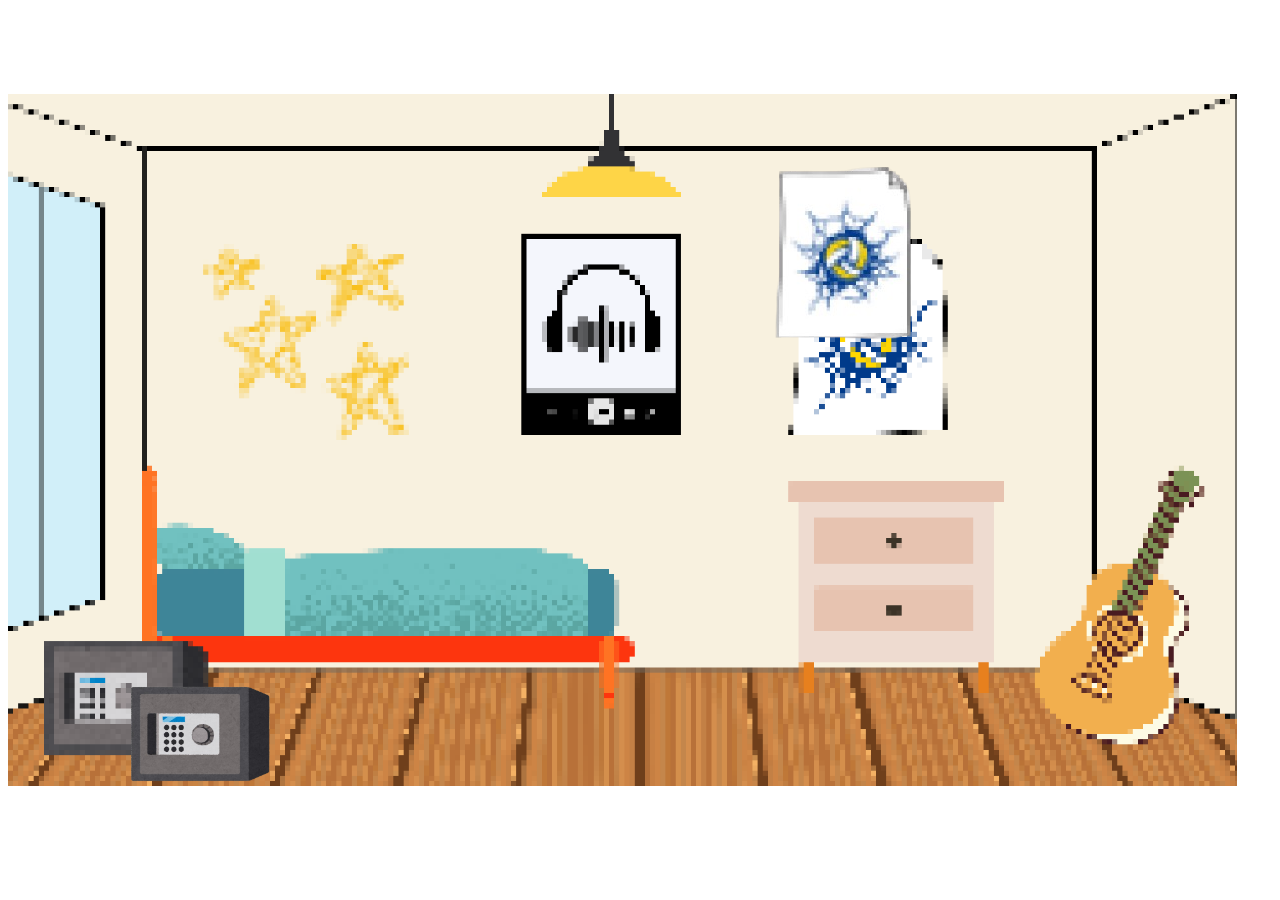
<file: index.html>
<!DOCTYPE html>
<html lang="pt-br">
<head>
    <meta charset="UTF-8">
    <meta name="viewport" content="width=device-width, initial-scale=1.0">
    <title>Jogo</title>
    <link rel="stylesheet" href="oi.css">
</head>
<body>
    <div id="fundo">
        <img src="jogo.png" alt="Imagem do jogo">
    </div>
    <div id="quarto">
        <div id="desenho" class="desenho" onclick="funcaoDesenho()">
            <img src="desenho-removebg-preview.png" alt="estampa">
        </div>
        <div id="cofre" class="cofre" onclick="funcaoCofre()">
            <img src="cofre__1_-removebg-preview.png" alt="cofre">
        </div>
    </div>

    <div id="overlay">
        <div id="popup">
            <span id="popup-text"></span>
            <button onclick="closePopup()">Fechar</button>
        </div>
    </div>

    <script src="o.js"></script>
</body>
</html>
</file>
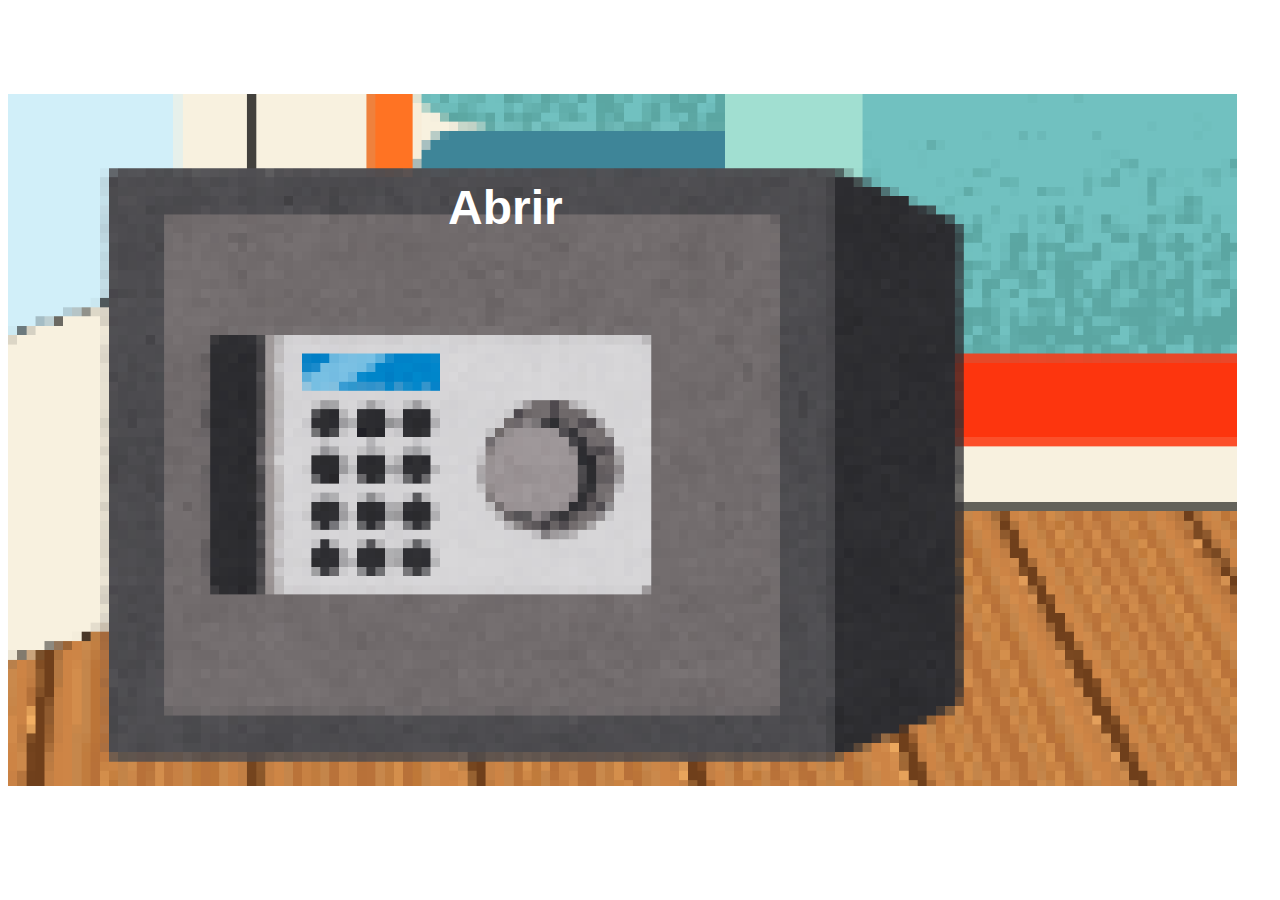
<file: cofre.html>
<!DOCTYPE html>
<html lang="en">
<head>
    <meta charset="UTF-8">
    <meta name="viewport" content="width=device-width, initial-scale=1.0">
    <link rel="stylesheet" href="oi.css">
    <title>Jogo</title>
</head>
<body>
    <div id="fundo">
        <img src="cofre.png" alt="Imagem do jogo" onclick="voltar()">
    </div>
    <a href="cofre2.html">Abrir</a>
    <script src="o.js"></script>
</body>
</html>
</file>
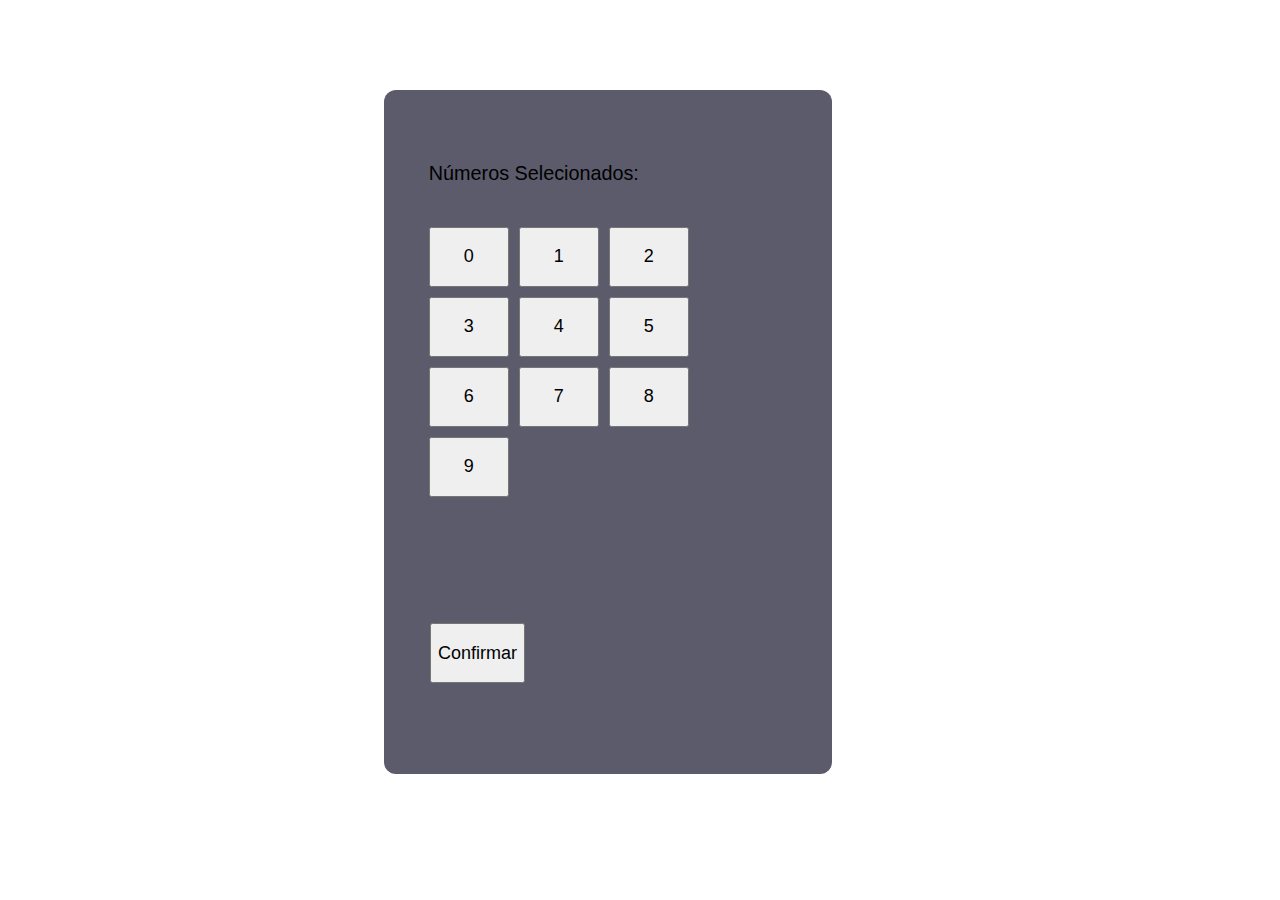
<file: cofre2.html>
<!DOCTYPE html>
<html lang="pt">
<head>
    <meta charset="UTF-8">
    <meta name="viewport" content="width=device-width, initial-scale=1.0">
    <title>Jogo</title>
    <link rel="stylesheet" href="oi.css">
    <script>
        let numerosSelecionados = '';

        function adicionarNumero(numero) {
            if (numerosSelecionados.length < 4) {
                numerosSelecionados += numero;
                document.getElementById('display-numeros').innerText = numerosSelecionados;
            }
        }

        function confirmarVoto() {
            // Verifica se os números selecionados são iguais a 2910
            if (numerosSelecionados === '2910') {
                showPopup("Feliz aniversário Lais! Sinceramente não conseguiria escrever o quanto sua amizade é importante pra mim!(a tela é pequenaksks) Queria te desejar tudo de bom nesse dia especial(aff tu nasceukkkkk) e que você realize todos os seus sonhos. PS: E que você tenha mais saúde! 😂");
            } else {
                showPopup("Número incorreto. Tente novamente!");
            }
        }

        function showPopup(message) {
            // Cria o overlay e o popup com estilos diretamente no JavaScript
            const overlay = document.createElement('div');
            overlay.style.position = 'fixed';
            overlay.style.top = 0;
            overlay.style.left = 0;
            overlay.style.width = '100%';
            overlay.style.height = '100%';
            overlay.style.backgroundColor = 'rgba(0, 0, 0, 0.5)';
            overlay.style.display = 'flex';
            overlay.style.alignItems = 'center';
            overlay.style.justifyContent = 'center';
            overlay.style.zIndex = 1000;

            const popup = document.createElement('div');
            popup.style.backgroundColor = '#fff';
            popup.style.padding = '20px';
            popup.style.borderRadius = '10px';
            popup.style.boxShadow = '0 4px 8px rgba(0, 0, 0, 0.3)';
            popup.style.textAlign = 'center';
            popup.style.color = '#333';
            popup.style.width = '80%';
            popup.style.maxWidth = '400px';
            popup.innerText = message;

            const button = document.createElement('button');
            button.innerText = 'Fechar';
            button.style.marginTop = '18px';
            button.style.padding = '10px 10px';
            button.style.fontSize = '16px';
            button.style.backgroundColor = '#dc3545';
            button.style.color = '#fff';
            button.style.border = 'none';
            button.style.borderRadius = '5px';
            button.style.cursor = 'pointer';
            button.style.transition = 'background-color 0.3s';
            button.onmouseover = function() {
                button.style.backgroundColor = '#c82333';
            };
            button.onmouseout = function() {
                button.style.backgroundColor = '#dc3545';
            };
            button.onclick = function() {
                window.location.href = 'https://www.instagram.com/reel/DAt8lEpvyd7/?igsh=eHY3c3kwbXdjZnJs'; // Redireciona para a nova página
            };

            popup.appendChild(button);
            overlay.appendChild(popup);
            document.body.appendChild(overlay);
        }
    </script>
</head>
<body>
    <div id="urna">
        <div id="display">
            <div class="titulo">Números Selecionados: <span id="display-numeros"></span></div>
        </div>
        <form id="form" method="POST" action="o.js">
            <div id="botoes">
                <button type="button" onclick="adicionarNumero('0')">0</button>
                <button type="button" onclick="adicionarNumero('1')">1</button>
                <button type="button" onclick="adicionarNumero('2')">2</button>
                <button type="button" onclick="adicionarNumero('3')">3</button>
                <button type="button" onclick="adicionarNumero('4')">4</button>
                <button type="button" onclick="adicionarNumero('5')">5</button>
                <button type="button" onclick="adicionarNumero('6')">6</button>
                <button type="button" onclick="adicionarNumero('7')">7</button>
                <button type="button" onclick="adicionarNumero('8')">8</button>
                <button type="button" onclick="adicionarNumero('9')">9</button>
            </div>

            <div id="comandos">
                <button type="button" onclick="confirmarVoto()">Confirmar</button>
            </div>

            <input type="hidden" name="numeros" id="numeros-hidden" value="">
        </form>
    </div>
</body>
</html>
</file>
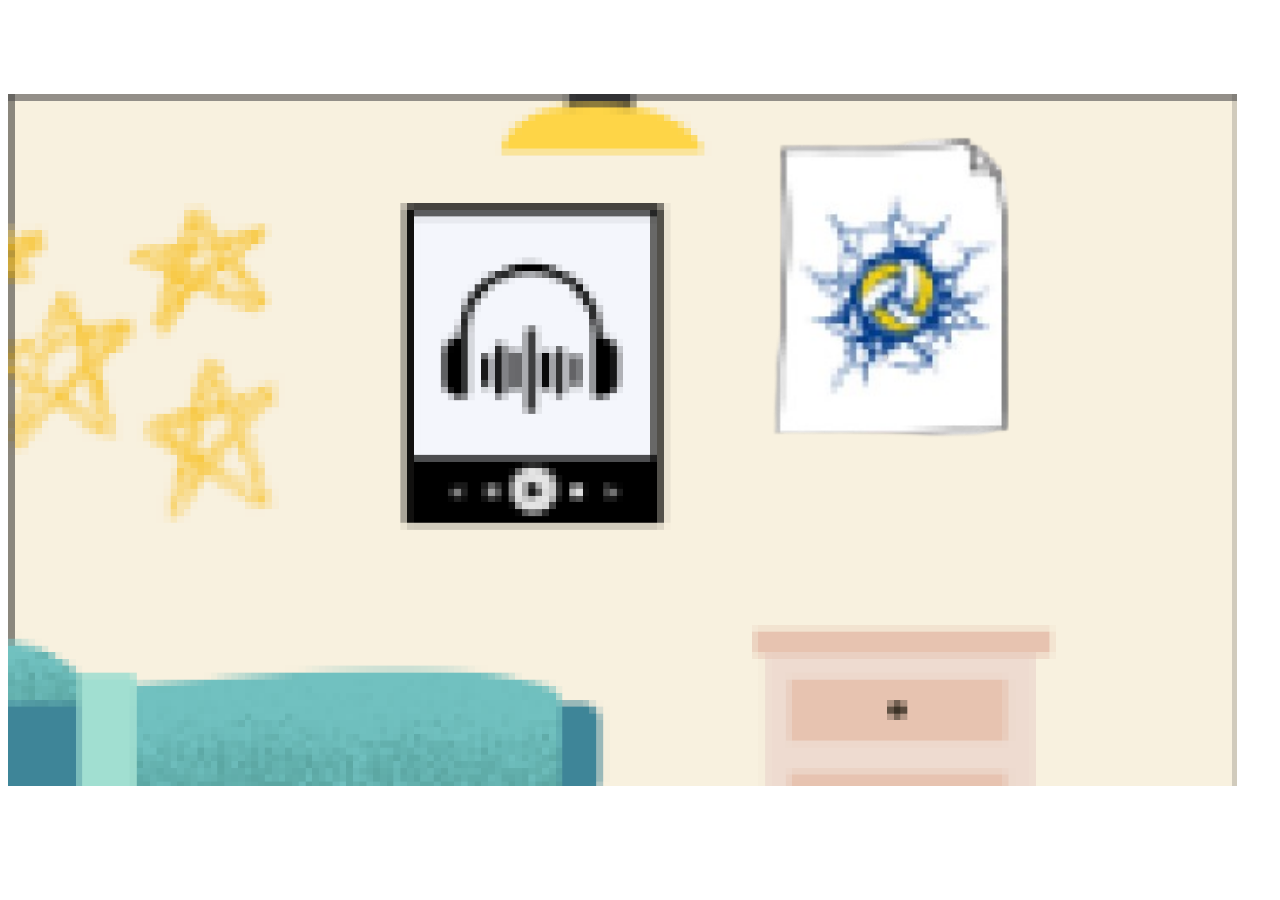
<file: desenho.html>
<!DOCTYPE html>
<html lang="en">
<head>
    <meta charset="UTF-8">
    <meta name="viewport" content="width=device-width, initial-scale=1.0">
    <link rel="stylesheet" href="oi.css">
    <title>Jogo</title>
</head>
<body>
    <div id="fundo">
        <img src="senha.png" alt="Imagem do jogo" onclick="voltar()">

        <div id="desenho2">
        <img src="desenho-removebg-preview.png" alt="estampa" onclick="senha1()">
        </div>
    </div>
    <script src="o.js"></script>
</body>
</html>
</file>
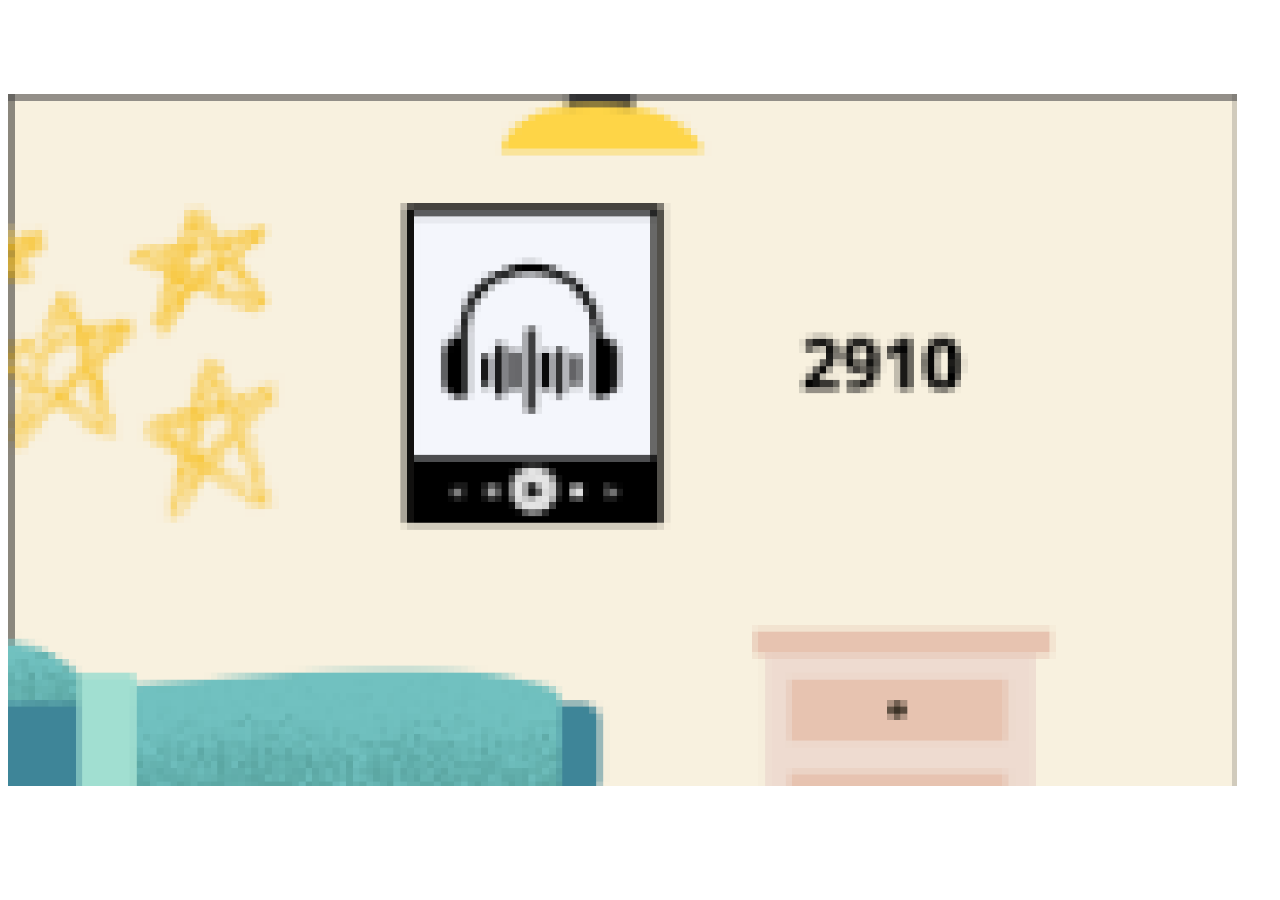
<file: desenho1.html>
<!DOCTYPE html>
<html lang="en">
<head>
    <meta charset="UTF-8">
    <meta name="viewport" content="width=device-width, initial-scale=1.0">
    <link rel="stylesheet" href="oi.css">
    <title>Jogo</title>
</head>
<body>
    <div id="fundo">
        <img src="senha.png" alt="Imagem do jogo" onclick="voltar()">
    </div>
    <script src="o.js"></script>
</body>
</html>
</file>
<file: oi.css>
#fundo {
    width: 96vw;    /* Define a largura da div como 100% da largura da janela */
    height: 96vh;   /* Define a altura da div como 100% da altura da janela */
    overflow: hidden; /* Garante que não haja rolagem */
}

#fundo img {
    width: 100%;          /* A imagem ocupará 100% da largura do contêiner */
    height: 100%;         /* A altura será ajustada proporcionalmente */
    max-height: 96vh;    /* Limita a altura da imagem ao tamanho da janela */
    object-fit: contain;    /* Garante que a imagem preencha o espaço sem distorções */
}

#urna {
    position: absolute;
    top: 10%;
    left: 30%;
    width: 35%;
    height: 76%; 
    border-radius: 12px;
    background-color: rgb(91, 91, 107);
    margin: auto;
    display: flex;
    justify-content: center;
    align-items: center;
}


.titulo {
    position: absolute;
    top: 10%;
    left: 10%;
    font-family: Arial, Helvetica, sans-serif;
    font-size: 110%;
}
#botoes {
    position: absolute;
    left: 10%;
    top: 20%;
    display: grid;
    grid-template-columns: repeat(3, 1fr);
    gap: 10px;
    max-width: 150px;
    margin: auto;
}
button{
    width: 80px;
    height: 60px;
    font-size: 18px;
}
#display {
    margin-top: 20px;
    text-align: center;
    font-size: 18px;
}
#display-numeros {
    font-size: 24px;
    font-weight: bold;
}
#comandos {
    position: absolute;
    left: 8%;
    top: 75%;
    margin-top: 20px;
    display: flex;
    justify-content: space-around;
    max-width: 250px;
    margin: 20px auto;
}
#comandos button {
    width: 90%;
    margin-left: 10px;
}


.desenho{
    position: absolute;
    top: 12%;
    left: 28.5%;
}

.cofre{
    position: absolute;
    top: 75%;
    left: 9%;
}

.cofre img{
    width: 30%;
}

a{
    position: absolute;
    top: 20%;
    left: 35%;
    font-family: Arial, Helvetica, sans-serif;
    font-size: 300%;
    text-decoration: none;
    font-weight: bold;
    color: white;
}


#desenho2{
    position: absolute;
    top: 4%;
    width: 90%;
    left: 5%;
}

#desenho3{
    position: absolute;
    top: 4%;
    width: 90%;
    left: 5%;
}

#room {
    display: grid;
    grid-template-columns: repeat(3, 1fr);
    gap: 20px;
    width: 300px;
    text-align: center;
}

.interactive {
    background-color: #444;
    padding: 20px;
    border-radius: 8px;
    cursor: pointer;
    transition: transform 0.2s;
}

.interactive:hover {
    transform: scale(1.05);
}

/* Popup */
#overlay {
    position: fixed;
    top: 0;
    left: 0;
    width: 100%;
    height: 100%;
    background: rgba(0, 0, 0, 0.8);
    display: none;
    justify-content: center;
    align-items: center;
}

#popup {
    background: #222;
    padding: 20px;
    border-radius: 8px;
    text-align: center;
    max-width: 80%;
}
</file>
